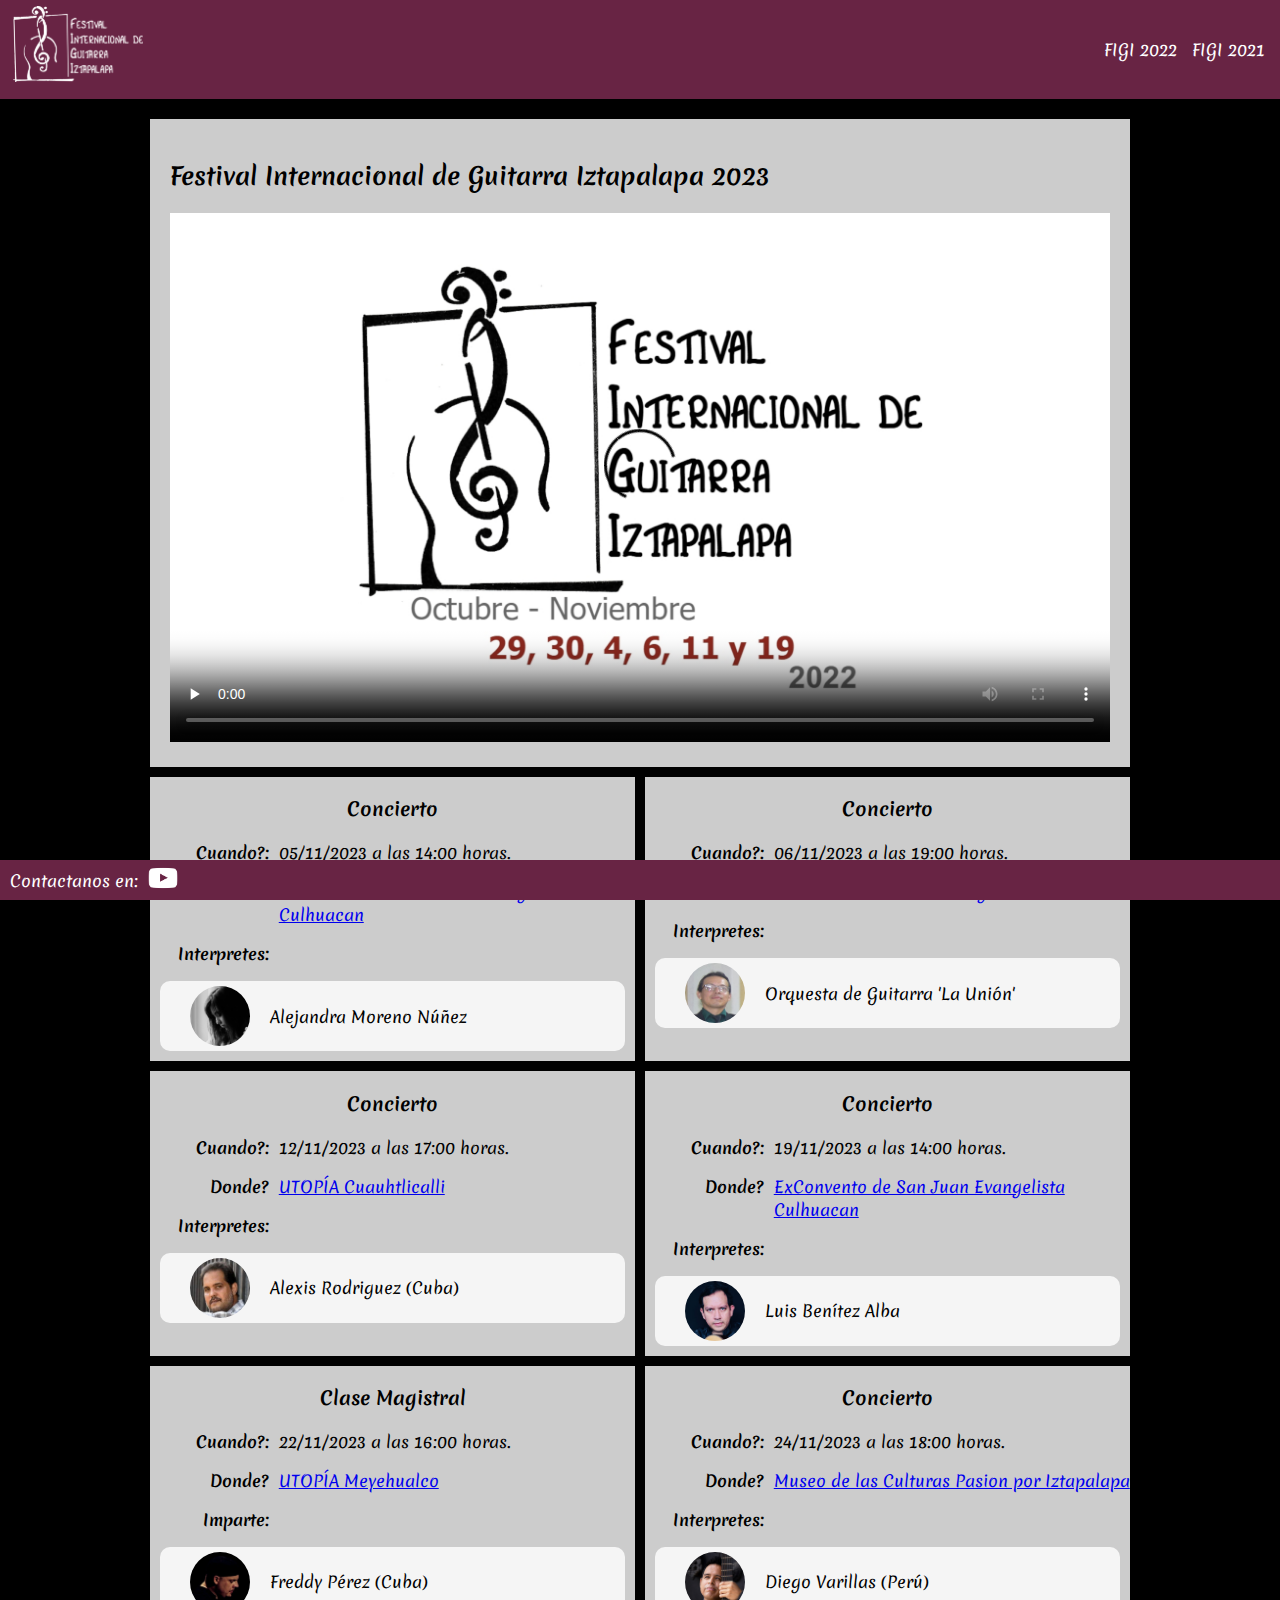
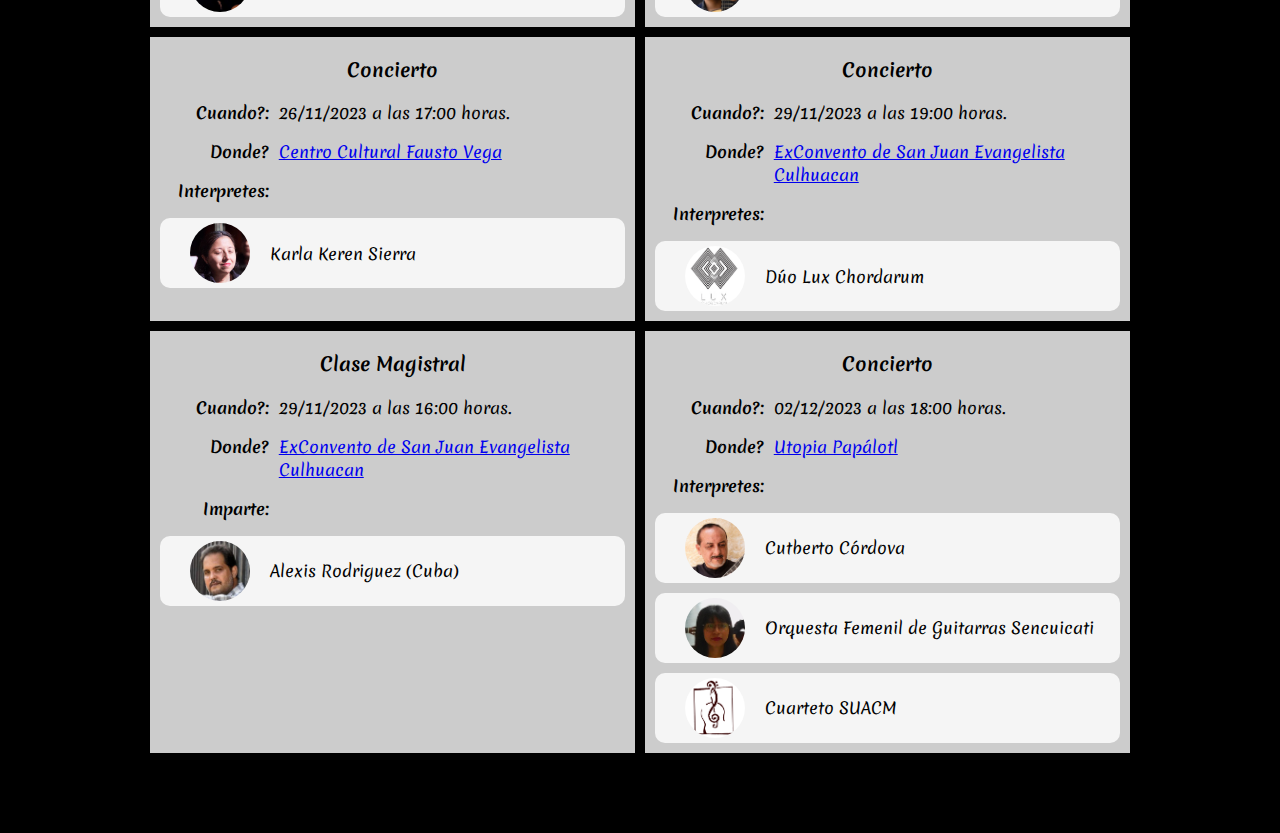
<file: index.html>
<!DOCTYPE html>
<html lang="es">
<head>
    <meta charset="UTF-8">
    <meta http-equiv="X-UA-Compatible" content="IE=edge">
    <meta name="viewport" content="width=device-width, initial-scale=1.0">
    <title>FIG Iztapalapa</title>
    <link rel="preconnect" href="https://fonts.googleapis.com">
    <link rel="preconnect" href="https://fonts.gstatic.com" crossorigin>
    <link href="https://fonts.googleapis.com/css2?family=Merienda&display=swap" rel="stylesheet"> 
    <link rel="stylesheet" href="./src/css/styleWeb.css">
</head>
<body>
    <header>
        <h1> <img src="./src/img/fig2022.png" alt="FIG Iztapalapa" /> </h1>
        <ul>
            <li><a href="/fig2022.html">FIGI 2022</a></li>
            <li><a href="/fig2021.html">FIGI 2021</a></li>
        </ul>
    </header>
    <main>
        <div id="presentacion">
            <h2>Festival Internacional de Guitarra Iztapalapa 2023</h2>
            <video  controls  poster="./src/img/VideoFondo2022.png" preload="none">
            <source 
                src="./src/vid/FIG2022.mp4"
                type="video/mp4">
                
            </video>
        </div>
        <div id="eventos">
            <evento-figi evento="1"></evento-figi>
            <evento-figi evento="2"></evento-figi>
            <evento-figi evento="3"></evento-figi>
            <evento-figi evento="4"></evento-figi>
            <evento-figi evento="10"></evento-figi>
            <evento-figi evento="9"></evento-figi>
            <evento-figi evento="5"></evento-figi>
            <evento-figi evento="6"></evento-figi>
            <evento-figi evento="7"></evento-figi>
            <evento-figi evento="8"></evento-figi>
            <div id="interpreteResumen">
                <h3>Nombre</h3>
                <p>Contenido</p>
                <span id="cierre" onclick="cerrar()">X</span>
            </div>
        </div>
    </main>
    <footer>
        <span>
            Contactanos en:
        </span>
        <a href="https://www.youtube.com/channel/UCyqTmNCfwOhQK4BTJ0xDtHQ" target="_blank" ><img src="./src/img/yt.png" alt="YouTube"></a>

    </footer>
    <script src="./src/js/eventos2023.js"></script>
</body>
</html>
</file>
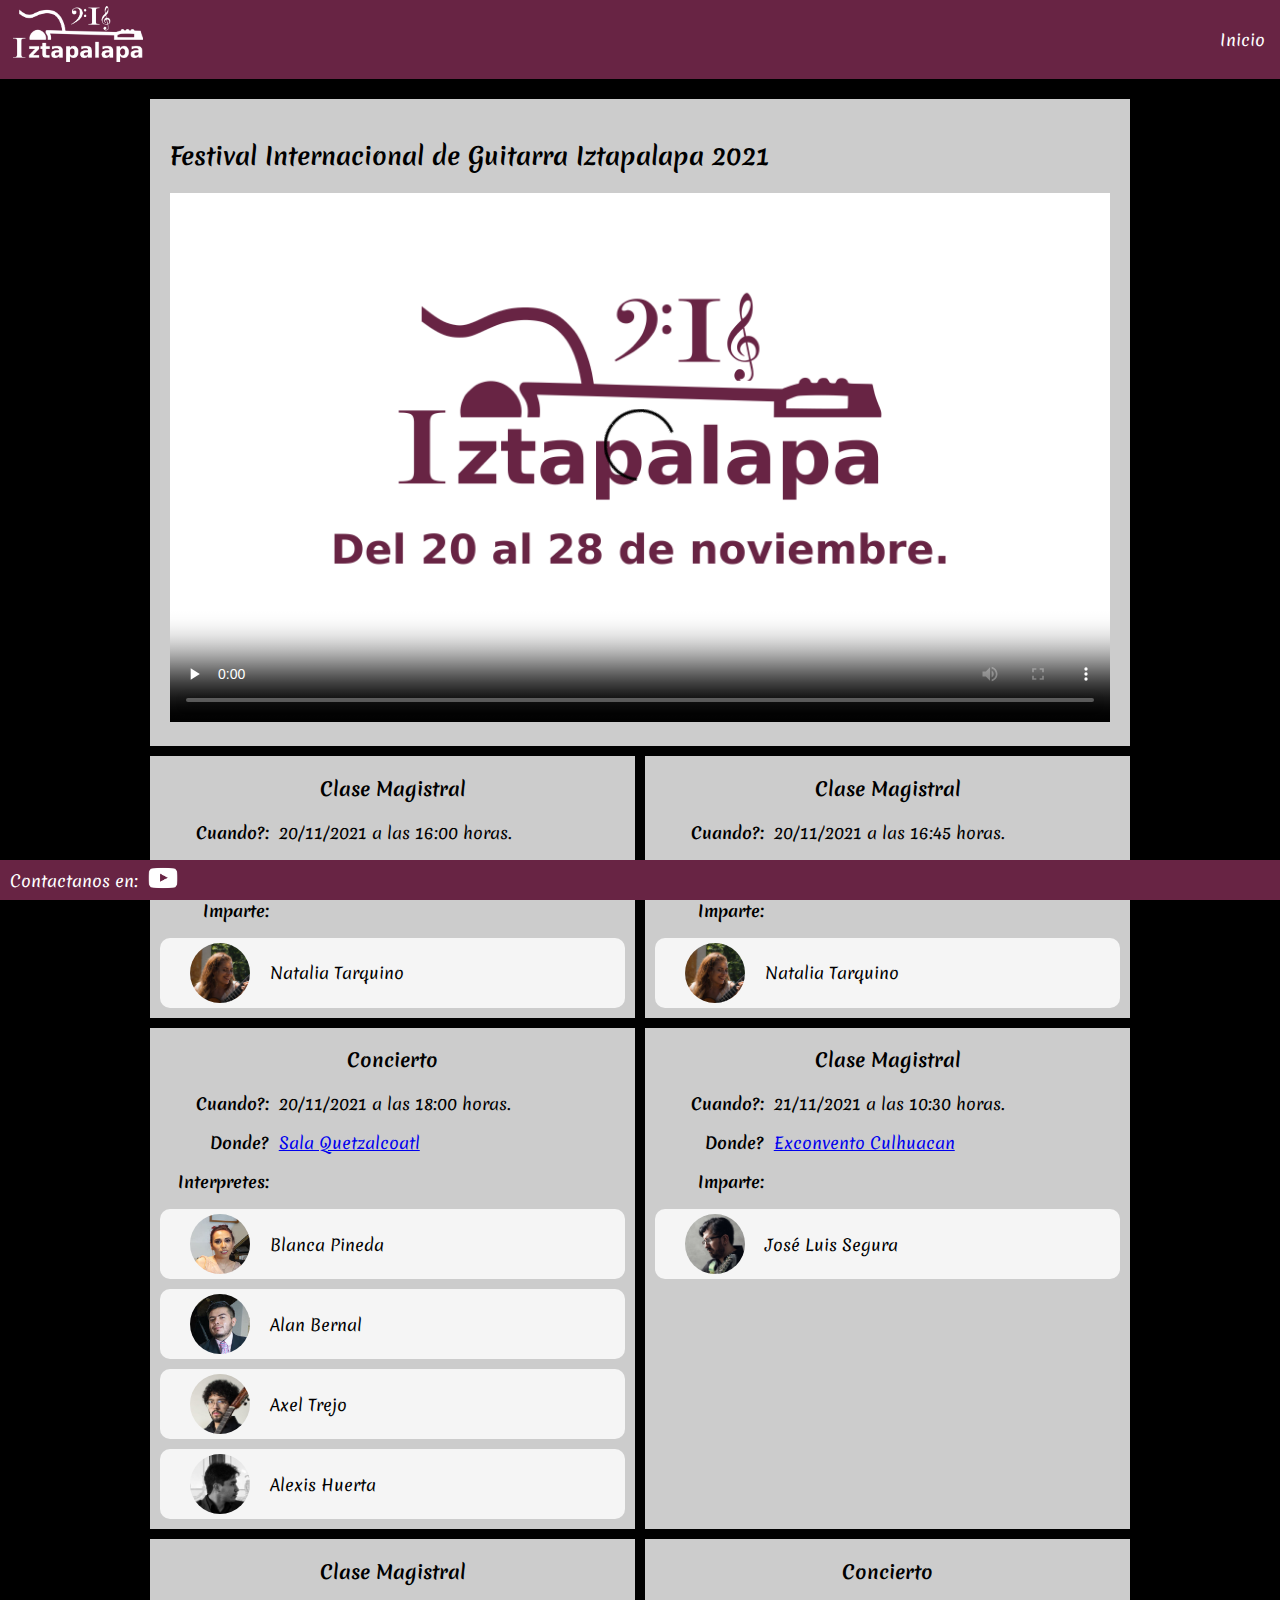
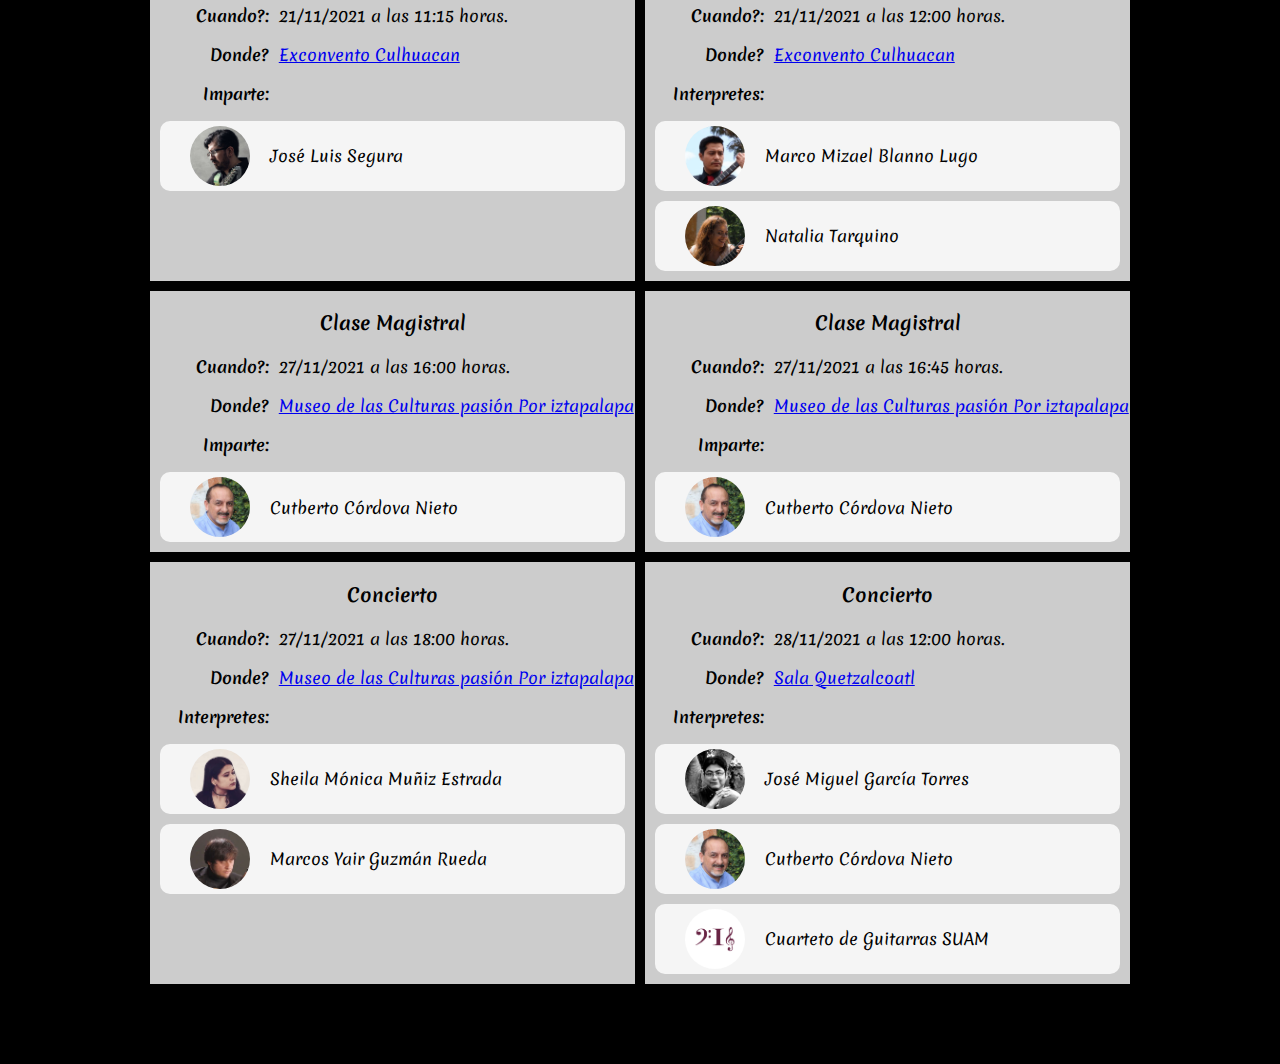
<file: fig2021.html>
<!DOCTYPE html>
<html lang="es">
<head>
    <meta charset="UTF-8">
    <meta http-equiv="X-UA-Compatible" content="IE=edge">
    <meta name="viewport" content="width=device-width, initial-scale=1.0">
    <title>FIG Iztapalapa</title>
    <link rel="preconnect" href="https://fonts.googleapis.com">
    <link rel="preconnect" href="https://fonts.gstatic.com" crossorigin>
    <link href="https://fonts.googleapis.com/css2?family=Merienda&display=swap" rel="stylesheet"> 
    <link rel="stylesheet" href="./src/css/styleWeb.css">
</head>
<body>
    <header>
        <h1> <img src="./src/img/Fig.png" alt="FIG Iztapalapa" /> </h1>
        <ul>
            
            <li><a href="/index.html">Inicio</a></li>
        </ul>
    </header>
    <main>
        <div id="presentacion">
            <h2>Festival Internacional de Guitarra Iztapalapa 2021</h2>
            <video  controls  poster="./src/img/FondoVideo.png" preload="none">
            <source 
                src="./src/vid/FIGIztapalapa.mp4"
                type="video/mp4">
                
            </video>
        </div>
        <div id="eventos">
            <evento-figi evento="1"></evento-figi>
            <evento-figi evento="2"></evento-figi>
            <evento-figi evento="3"></evento-figi>
            <evento-figi evento="4"></evento-figi>
            <evento-figi evento="5"></evento-figi>
            <evento-figi evento="6"></evento-figi>
            <evento-figi evento="7"></evento-figi>
            <evento-figi evento="8"></evento-figi>
            <evento-figi evento="9"></evento-figi>
            <evento-figi evento="10"></evento-figi>
            <div id="interpreteResumen">
                <h3>Nombre</h3>
                <p>Contenido</p>
                <span id="cierre" onclick="cerrar()">X</span>

            </div>
        </div>
    </main>
    <footer>
        <span>
            Contactanos en:
        </span>
        <a href="https://www.youtube.com/channel/UCyqTmNCfwOhQK4BTJ0xDtHQ" target="_blank" ><img src="./src/img/yt.png" alt="YouTube"></a>

    </footer>
    <script src="./src/js/eventos2021.js"></script>
</body>
</html>
</file>
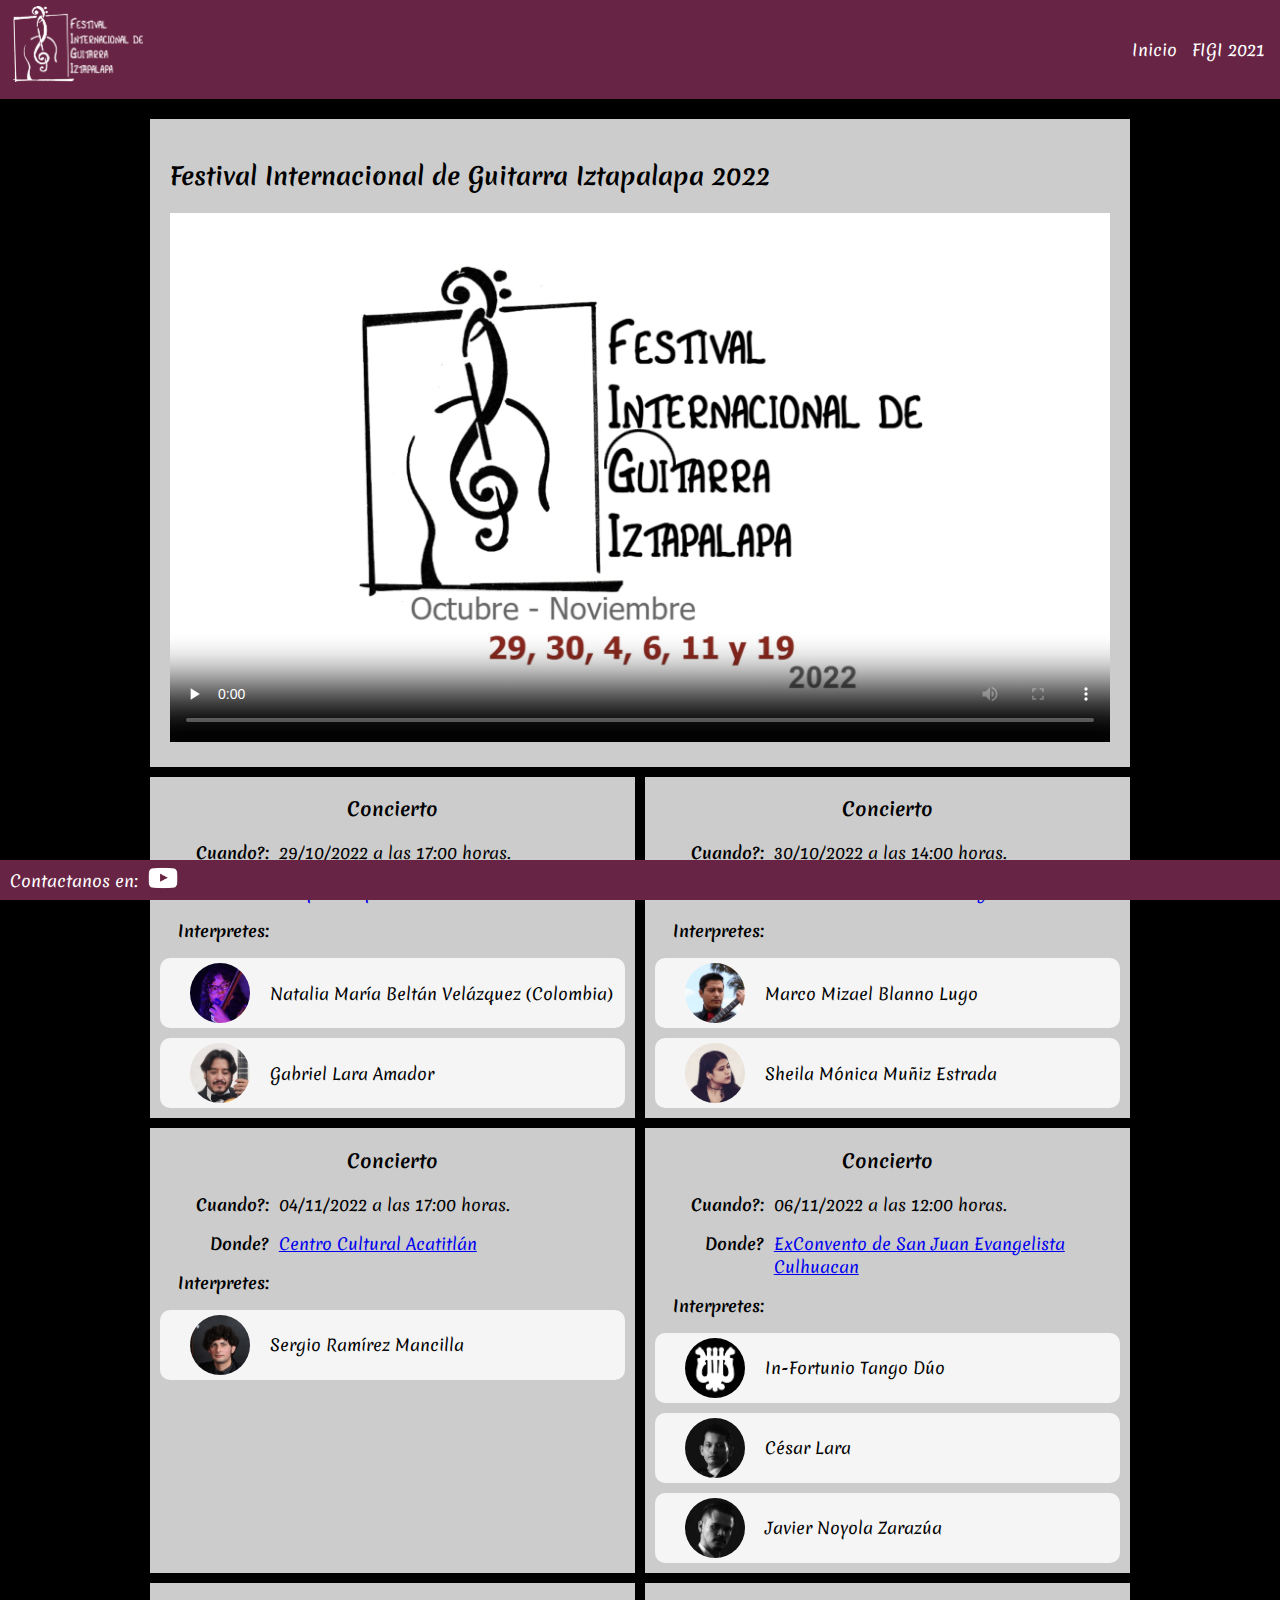
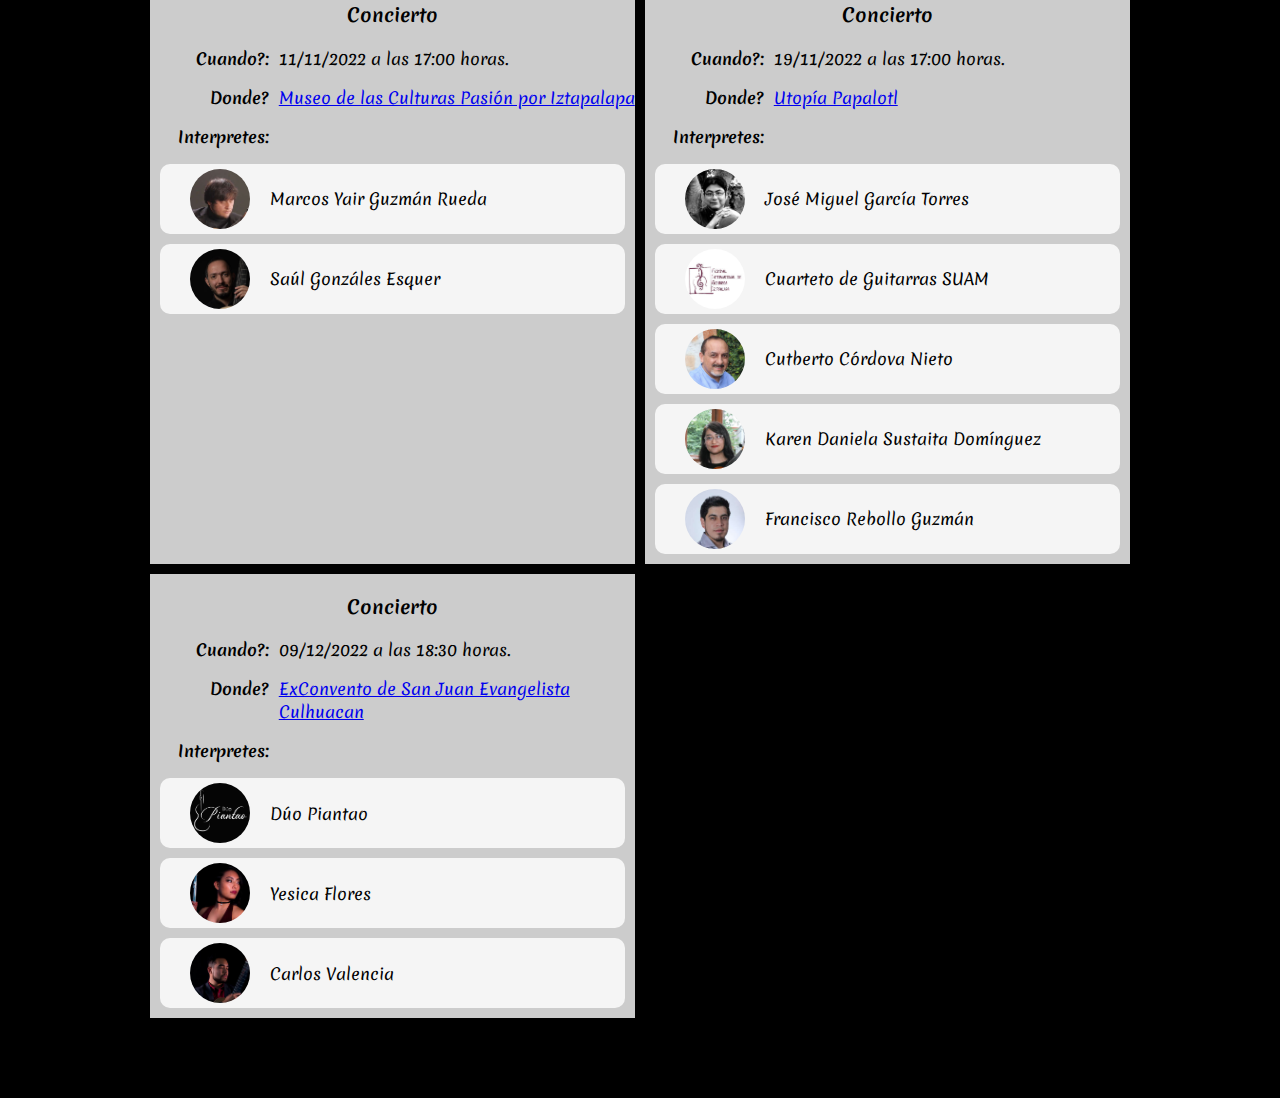
<file: fig2022.html>
<!DOCTYPE html>
<html lang="es">
<head>
    <meta charset="UTF-8">
    <meta http-equiv="X-UA-Compatible" content="IE=edge">
    <meta name="viewport" content="width=device-width, initial-scale=1.0">
    <title>FIG Iztapalapa</title>
    <link rel="preconnect" href="https://fonts.googleapis.com">
    <link rel="preconnect" href="https://fonts.gstatic.com" crossorigin>
    <link href="https://fonts.googleapis.com/css2?family=Merienda&display=swap" rel="stylesheet"> 
    <link rel="stylesheet" href="./src/css/styleWeb.css">
</head>
<body>
    <header>
        <h1> <img src="./src/img/fig2022.png" alt="FIG Iztapalapa" /> </h1>
        <ul>
            <li><a href="/index.html">Inicio</a></li>
            <li><a href="/fig2021.html">FIGI 2021</a></li>
        </ul>
    </header>
    <main>
        <div id="presentacion">
            <h2>Festival Internacional de Guitarra Iztapalapa 2022</h2>
            <video  controls  poster="./src/img/VideoFondo2022.png" preload="none">
            <source 
                src="./src/vid/FIG2022.mp4"
                type="video/mp4">
                
            </video>
        </div>
        <div id="eventos">
            <evento-figi evento="1"></evento-figi>
            <evento-figi evento="2"></evento-figi>
            <evento-figi evento="3"></evento-figi>
            <evento-figi evento="4"></evento-figi>
            <evento-figi evento="5"></evento-figi>
            <evento-figi evento="6"></evento-figi>
            <evento-figi evento="7"></evento-figi>
            <div id="interpreteResumen">
                <h3>Nombre</h3>
                <p>Contenido</p>
                <span id="cierre" onclick="cerrar()">X</span>

            </div>
        </div>
    </main>
    <footer>
        <span>
            Contactanos en:
        </span>
        <a href="https://www.youtube.com/channel/UCyqTmNCfwOhQK4BTJ0xDtHQ" target="_blank" ><img src="./src/img/yt.png" alt="YouTube"></a>

    </footer>
    <script src="./src/js/eventos2022.js"></script>
</body>
</html>
</file>
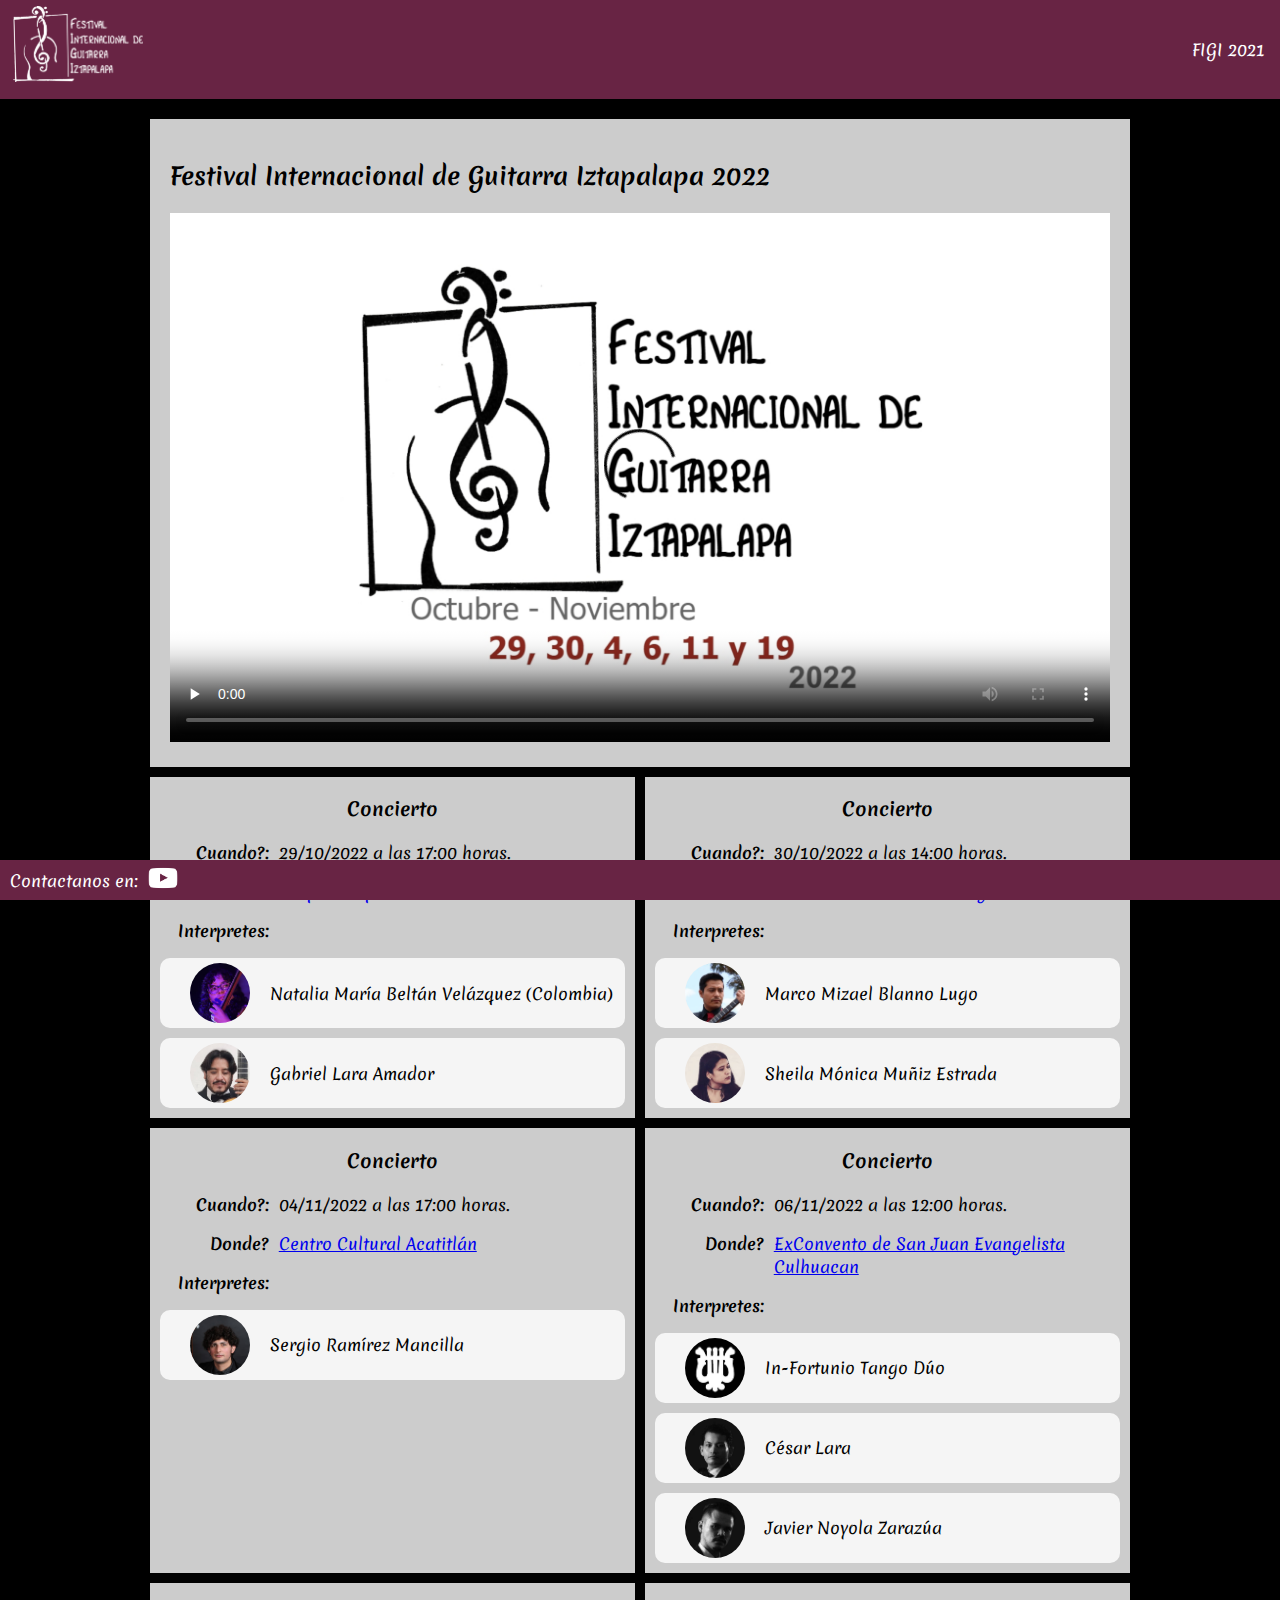
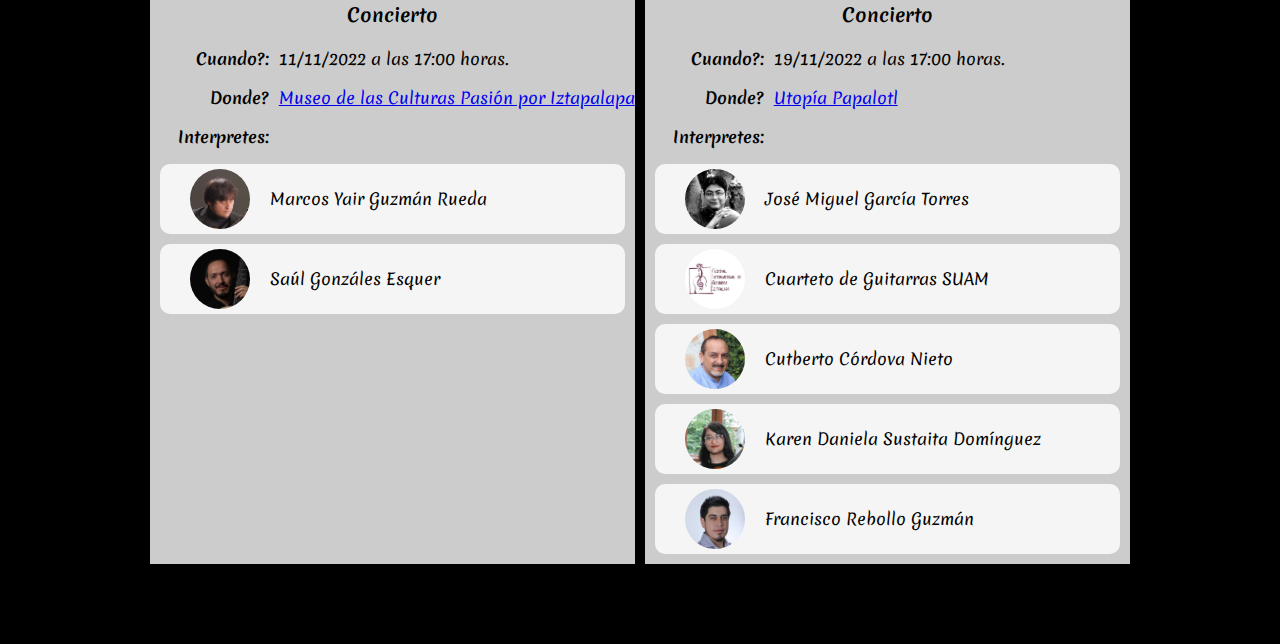
<file: index2022.html>
<!DOCTYPE html>
<html lang="es">
<head>
    <meta charset="UTF-8">
    <meta http-equiv="X-UA-Compatible" content="IE=edge">
    <meta name="viewport" content="width=device-width, initial-scale=1.0">
    <title>FIG Iztapalapa</title>
    <link rel="preconnect" href="https://fonts.googleapis.com">
    <link rel="preconnect" href="https://fonts.gstatic.com" crossorigin>
    <link href="https://fonts.googleapis.com/css2?family=Merienda&display=swap" rel="stylesheet"> 
    <link rel="stylesheet" href="./src/css/styleWeb.css">
</head>
<body>
    <header>
        <h1> <img src="./src/img/fig2022.png" alt="FIG Iztapalapa" /> </h1>
        <ul>
            <li>FIGI 2021</li>
        </ul>
    </header>
    <main>
        <div id="presentacion">
            <h2>Festival Internacional de Guitarra Iztapalapa 2022</h2>
            <video  controls  poster="./src/img/VideoFondo2022.png" preload="none">
            <source 
                src="./src/vid/FIG2022.mp4"
                type="video/mp4">
                
            </video>
        </div>
        <div id="eventos">
            <evento-figi evento="1"></evento-figi>
            <evento-figi evento="2"></evento-figi>
            <evento-figi evento="3"></evento-figi>
            <evento-figi evento="4"></evento-figi>
            <evento-figi evento="5"></evento-figi>
            <evento-figi evento="6"></evento-figi>
            <div id="interpreteResumen">
                <h3>Nombre</h3>
                <p>Contenido</p>
                <span id="cierre" onclick="cerrar()">X</span>

            </div>
        </div>
    </main>
    <footer>
        <span>
            Contactanos en:
        </span>
        <a href="https://www.youtube.com/channel/UCyqTmNCfwOhQK4BTJ0xDtHQ" target="_blank" ><img src="./src/img/yt.png" alt="YouTube"></a>

    </footer>
    <script src="./src/js/eventos2022.js"></script>
</body>
</html>
</file>
<file: src/css/styleWeb.css>
*{
    box-sizing:border-box;
}
body{
    width: 100%;
    margin: 0;
    margin-bottom: 80px;
    padding:0;

    font-family: 'Merienda', cursive;
    background-color: #000;
    /*background-image: url("../img/guitarra2.jpg");*/
    
    background-size: cover;
    background-repeat: no-repeat;
    background-position: center ;
}

header{
    background: #682444;
    color: white;
    padding: 3px 10px;
    width: 100%;
    /*height: 70px;*/
    display: grid;
    grid-template-columns: minmax(150px, 1fr) 3fr;
    align-items: center;
    
    /*position: fixed;
    top:0;
    box-sizing:border-box;*/
}
header h1{
    margin:3px;
    display: inline-block;
}
header img{
    width: 130px;
}

header ul, header ul li{
    display: inline-block;
    text-align: right;
}

header ul li{
    margin: 5px;
}

#presentacion{
    background-color: rgba(255, 255, 255, 0.8);
    padding: 20px
}


main{
    max-width: 980px;
    min-width: 375px;
    margin: 20px auto;
    /*background-color: rgba(255, 255, 255, 0.8);*/
}


footer{
    width: 100%;
    position: fixed;
    bottom: 0;
    background: #682444;
    color: white;
    padding: 3px 10px;
    height: 40px;
    box-sizing:border-box;
    display: flex;
    align-items: center;
    gap: 10px;
}

footer img{
    width: 30px;
}

#eventos{
    display: grid;
    grid-template-columns: repeat(auto-fill,  minmax(350px, 1fr));
    gap: 10px;
    margin-top: 10px;
}

evento-figi, interprete-info{
    background-color: rgba(255, 255, 255, 0.8);
}

#presentacion video{
    width: 100%;
}

#interpreteResumen {
    display: none;
    position:fixed;
    top: 0;
    left: 0;
    width: 100%;
    height: 100%;
    z-index: 3;
    padding: 20px 60px;
    text-align: justify;
    background-color: rgba(0, 0, 0, 0.9);
    color:white;
    overflow:scroll;

    background-size: inherit;
    background-repeat: no-repeat;
    background-position: top ;
}


.imgInterpreteInfo {
    max-width: 800px;
    display: block;
    width:100%;
    margin: 0 auto;
}


#interpreteResumen h3{
    font-size: 3em;
    margin: 25px 0;
}

#interpreteResumen h4{
    font-size: 2em;
    margin: 25px 0;
}

#cierre {
    position: absolute;
    top: 0;
    right: 0;
    padding: 10px;
    font-size: 1.2em;
    background-color: white;
    color: black;
    width: 40px;
    height: 40px;
    text-align: center;
    margin: 5px;
    border-radius: 50%;
}
#cierre:hover {
    background-color:rgb(111, 132, 201);
    font-weight: bold;
}

header a{
    text-decoration: none;
    color: white;
}
</file>
